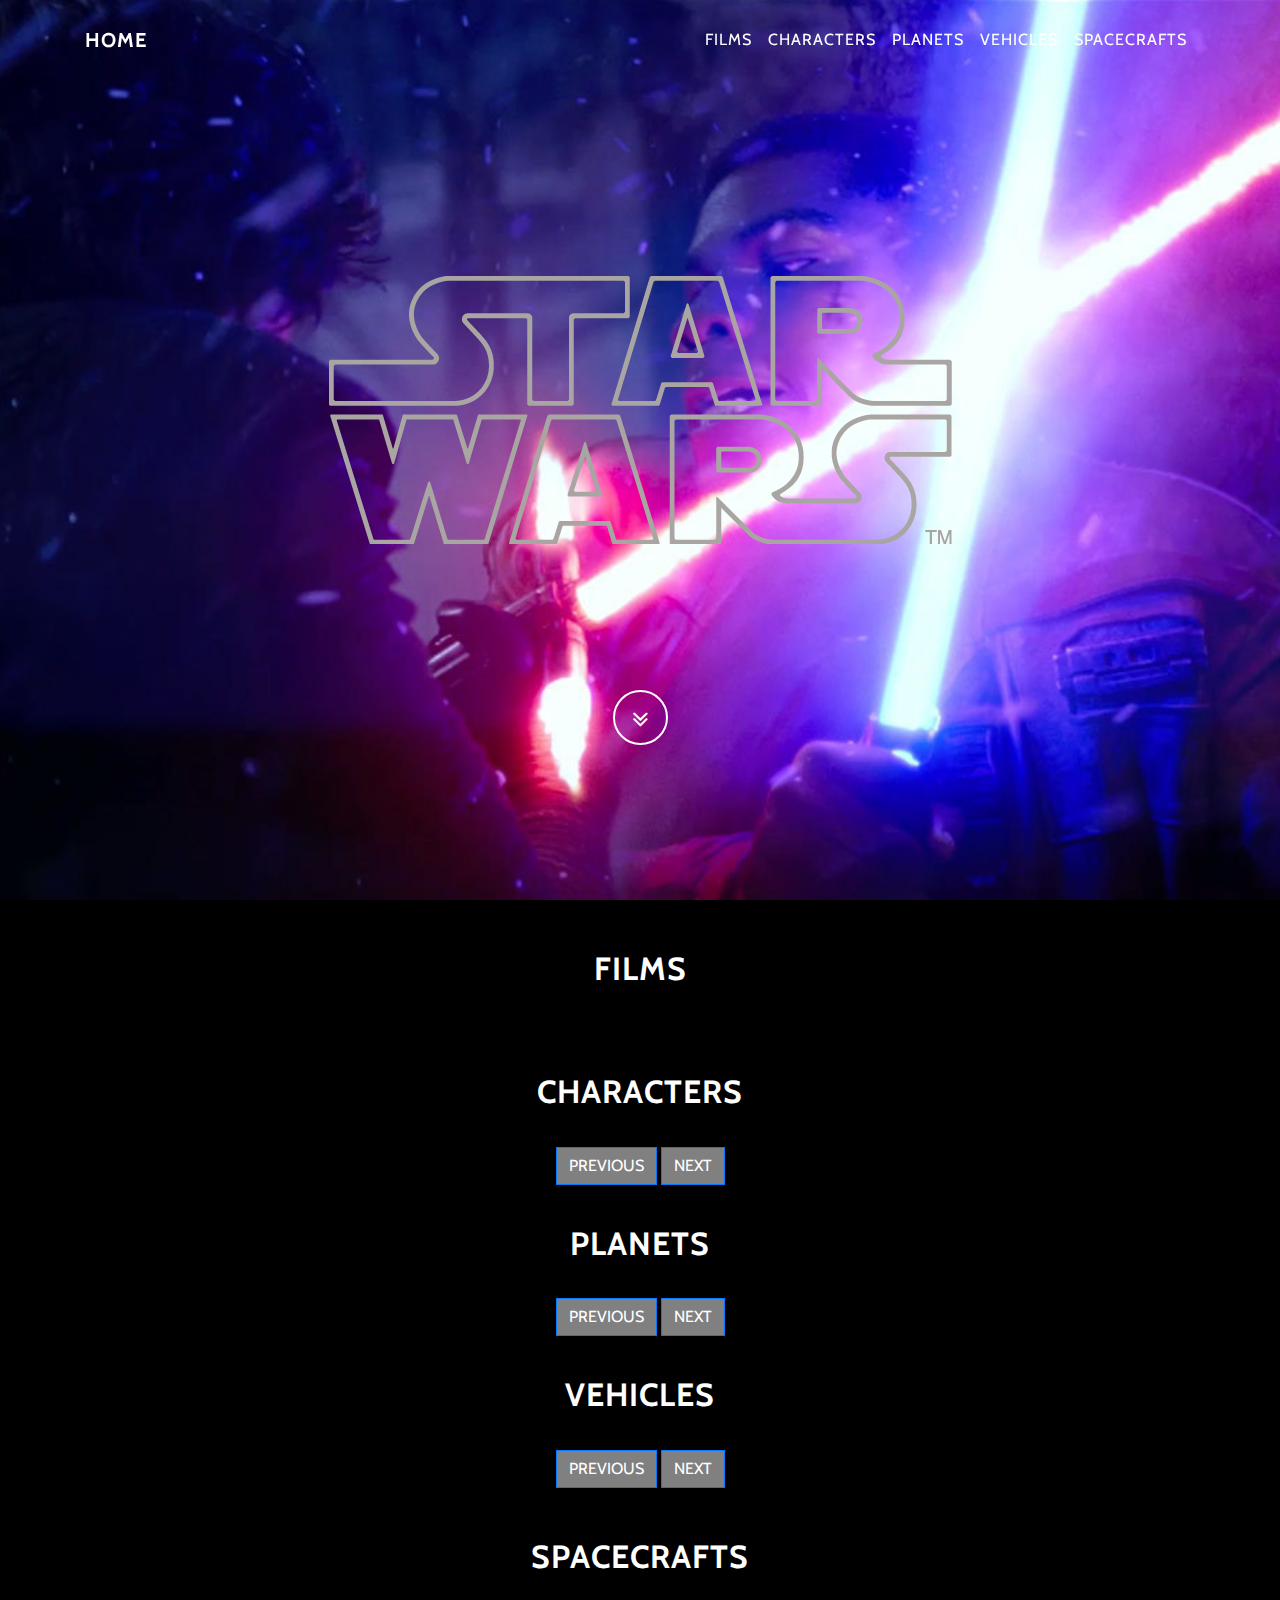
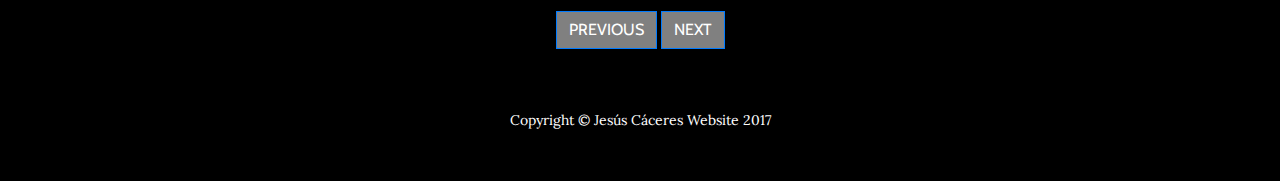
<file: index.html>
<!DOCTYPE html>
<html lang="en">

  <head>

    <meta charset="utf-8">
    <meta name="viewport" content="width=device-width, initial-scale=1, shrink-to-fit=no">
    <meta name="description" content="">
    <meta name="author" content="">

    <title>Star Wars</title>

    <!-- Bootstrap core CSS -->
    <link href="vendor/bootstrap/css/bootstrap.min.css" rel="stylesheet">

    <!-- Custom fonts for this template -->
    <link href="vendor/font-awesome/css/font-awesome.min.css" rel="stylesheet" type="text/css">
    <link href="https://fonts.googleapis.com/css?family=Lora:400,700,400italic,700italic" rel="stylesheet" type="text/css">
    <link href='https://fonts.googleapis.com/css?family=Cabin:700' rel='stylesheet' type='text/css'>

    <!-- Custom styles for this template -->
    <link href="css/grayscale.css" rel="stylesheet">

  </head>

  <body id="page-top">

    <!-- Navigation -->
    <nav class="navbar navbar-expand-lg navbar-light fixed-top" id="mainNav">
      <div class="container">
        <a class="navbar-brand js-scroll-trigger" href="#page-top">Home</a>
        <button class="navbar-toggler navbar-toggler-right" type="button" data-toggle="collapse" data-target="#navbarResponsive" aria-controls="navbarResponsive" aria-expanded="false" aria-label="Toggle navigation">
          Menu
          <i class="fa fa-bars"></i>
        </button>
        <div class="collapse navbar-collapse" id="navbarResponsive">
          <ul class="navbar-nav ml-auto">
            <li class="nav-item">
              <a class="nav-link js-scroll-trigger" href="#films">Films</a>
            </li>
            <li class="nav-item">
              <a class="nav-link js-scroll-trigger" href="#characters">Characters</a>
            </li>
            <li class="nav-item">
              <a class="nav-link js-scroll-trigger" href="#planets">Planets</a>
            </li>
            <li class="nav-item">
              <a class="nav-link js-scroll-trigger" href="#vehicles">Vehicles</a>
            </li>
            <li class="nav-item">
              <a class="nav-link js-scroll-trigger" href="#spacecrafts">Spacecrafts</a>
            </li>
          </ul>
        </div>
      </div>
    </nav>

    <!-- Modal -->
    <div class="modal fade" id="exampleModal0" tabindex="-1" role="dialog" aria-labelledby="exampleModalLabel" aria-hidden="true">
      <div class="modal-dialog" role="document">
          <div class="modal-content">
              <div class="modal-header">
                  <h5 class="modal-title">Modal title</h5>
                  <button type="button" class="close" data-dismiss="modal" aria-label="Close">
                      <span aria-hidden="true">&times;</span>
                  </button>
              </div>
              <div class="modal-body" id="exampleModalLabel0">
                  ...
              </div>
              <div class="modal-footer">
                  <button type="button" class="btn btn-secondary" data-dismiss="modal">Close</button>
              </div>
          </div>
      </div>
  </div>
  <!-- Modal -->
  <div class="modal fade" id="exampleModal1" tabindex="-1" role="dialog" aria-labelledby="exampleModalLabel" aria-hidden="true">
      <div class="modal-dialog" role="document">
          <div class="modal-content">
              <div class="modal-header">
                  <h5 class="modal-title">Modal title</h5>
                  <button type="button" class="close" data-dismiss="modal" aria-label="Close">
                      <span aria-hidden="true">&times;</span>
                  </button>
              </div>
              <div class="modal-body" id="exampleModalLabel1">
                  ...
              </div>
              <div class="modal-footer">
                  <button type="button" class="btn btn-secondary" data-dismiss="modal">Close</button>
              </div>
          </div>
      </div>
  </div>

  <!-- Modal -->
  <div class="modal fade" id="exampleModal2" tabindex="-1" role="dialog" aria-labelledby="exampleModalLabel" aria-hidden="true">
      <div class="modal-dialog" role="document">
          <div class="modal-content">
              <div class="modal-header">
                  <h5 class="modal-title">Modal title</h5>
                  <button type="button" class="close" data-dismiss="modal" aria-label="Close">
                      <span aria-hidden="true">&times;</span>
                  </button>
              </div>
              <div class="modal-body" id="exampleModalLabel2">
                  ...
              </div>
              <div class="modal-footer">
                  <button type="button" class="btn btn-secondary" data-dismiss="modal">Close</button>
              </div>
          </div>
      </div>
  </div>

  <!-- Modal -->
  <div class="modal fade" id="exampleModal3" tabindex="-1" role="dialog" aria-labelledby="exampleModalLabel" aria-hidden="true">
      <div class="modal-dialog" role="document">
          <div class="modal-content">
              <div class="modal-header">
                  <h5 class="modal-title">Modal title</h5>
                  <button type="button" class="close" data-dismiss="modal" aria-label="Close">
                      <span aria-hidden="true">&times;</span>
                  </button>
              </div>
              <div class="modal-body" id="exampleModalLabel3">
                  ...
              </div>
              <div class="modal-footer">
                  <button type="button" class="btn btn-secondary" data-dismiss="modal">Close</button>
              </div>
          </div>
      </div>
  </div>
  <!-- Modal -->
  <div class="modal fade" id="exampleModal4" tabindex="-1" role="dialog" aria-labelledby="exampleModalLabel" aria-hidden="true">
      <div class="modal-dialog" role="document">
          <div class="modal-content">
              <div class="modal-header">
                  <h5 class="modal-title">Modal title</h5>
                  <button type="button" class="close" data-dismiss="modal" aria-label="Close">
                      <span aria-hidden="true">&times;</span>
                  </button>
              </div>
              <div class="modal-body" id="exampleModalLabel4">
                  ...
              </div>
              <div class="modal-footer">
                  <button type="button" class="btn btn-secondary" data-dismiss="modal">Close</button>
              </div>
          </div>
      </div>
  </div>
  <!-- Modal -->
  <div class="modal fade" id="exampleModal5" tabindex="-1" role="dialog" aria-labelledby="exampleModalLabel" aria-hidden="true">
      <div class="modal-dialog" role="document">
          <div class="modal-content">
              <div class="modal-header">
                  <h5 class="modal-title">Modal title</h5>
                  <button type="button" class="close" data-dismiss="modal" aria-label="Close">
                      <span aria-hidden="true">&times;</span>
                  </button>
              </div>
              <div class="modal-body" id="exampleModalLabel5">
                  ...
              </div>
              <div class="modal-footer">
                  <button type="button" class="btn btn-secondary" data-dismiss="modal">Close</button>
              </div>
          </div>
      </div>
  </div>
   <!-- Modal -->
  <div class="modal fade" id="exampleModal6" tabindex="-1" role="dialog" aria-labelledby="exampleModalLabel" aria-hidden="true">
      <div class="modal-dialog" role="document">
          <div class="modal-content">
              <div class="modal-header">
                  <h5 class="modal-title">Modal title</h5>
                  <button type="button" class="close" data-dismiss="modal" aria-label="Close">
                      <span aria-hidden="true">&times;</span>
                  </button>
              </div>
              <div class="modal-body" id="exampleModalLabel6">
                  ...
              </div>
              <div class="modal-footer">
                  <button type="button" class="btn btn-secondary" data-dismiss="modal">Close</button>
              </div>
          </div>
      </div>
  </div>
  <!-- Modal -->
  <div class="modal fade" id="exampleModalC1" tabindex="-1" role="dialog" aria-labelledby="exampleModalLabel" aria-hidden="true">
    <div class="modal-dialog" role="document">
        <div class="modal-content">
            <div class="modal-header">
                <h5 class="modal-title">Modal title</h5>
                <button type="button" class="close" data-dismiss="modal" aria-label="Close">
                    <span aria-hidden="true">&times;</span>
                </button>
            </div>
            <div class="modal-body" id="exampleModalLabelC1">
                ...
            </div>
            <div class="modal-footer">
                <button type="button" class="btn btn-secondary" data-dismiss="modal">Close</button>
            </div>
        </div>
    </div>
</div>
  

    <!-- Intro Header -->
    <header class="masthead">
      <div class="intro-body">
        <div class="container">
          <div class="row">
            <div class="col-lg-12">
              <br>
              <br>
              <br>
              <br>
              <br>
              <div id="starwars">
                  <img src="img/logo.png" class="brand-heading" >
              </div>
              <p class="intro-text"></p>
                <br>
                <br>
                <br>
                <br>
              <a href="#films" class="btn btn-circle js-scroll-trigger">
                <i class="fa fa-angle-double-down animated"></i>
              </a>
            </div>
          </div>
        </div>
      </div>
    </header>

    <!-- Films Section -->
    <section class="content-section text-center">
      <div class="container">
        <h2 id="films">Films</h2>
          <div class="row" id="films-home">
              
          </div>
      </div>       
    </section>
    
        <!-- Characters Section -->
        <secti-on class="download-section content-section text-center">
          <div class="container">
            <div class="col-lg-8 mx-auto">
              <h2 id="characters">Characters</h2>
            </div>
            <div class="row" id="characters-home">
                              
            </div>
            <button class="btn btn-primary" id="prev-characters">
              Previous
            </button>
            <button class="btn btn-primary" id="next-characters">
              Next
            </button>
          </div>
        </section>

         <!-- Planets Section -->
         <secti-on class="download-section content-section text-center">
          <div class="container">
            <div class="col-lg-8 mx-auto">
              <h2 id="planets">Planets</h2>
            </div>
            <div class="row" id="planets-home">
              
            </div>
            <button class="btn btn-primary" id="prev-planets">
              Previous
          </button>
          <button class="btn btn-primary" id="next-planets">
              Next
          </button>
          </div>
        </section>

         <!-- Vehicles Section -->
         <secti-on class="download-section content-section text-center">
          <div class="container">
            <div class="col-lg-8 mx-auto">
              <h2 id="vehicles">Vehicles</h2>
            </div>
            <div class="row" id="vehicles-home">
              
            </div>
            <button class="btn btn-primary" id="prev-vehicles">
              Previous
          </button>
          <button class="btn btn-primary" id="next-vehicles">
              Next
          </button>
          </div>
        </section>
    
        <!-- Spacecrafts Section -->
        <section id="contact" class="content-section text-center">
          <div class="container">
            <div class="col-lg-8 mx-auto">
              <h2 id="spacecrafts">Spacecrafts</h2>
            </div>
            <div class="row" id="spacecrafts-home">
              
            </div>
            <button class="btn btn-primary" id="prev-spacecrafts">
              Previous
          </button>
          <button class="btn btn-primary" id="next-spacecrafts">
              Next
          </button>
          </div>
        </section>
    
        <!-- Footer -->
        <footer>
          <div class="container text-center">
            <p>Copyright &copy; Jesús Cáceres Website 2017</p>
          </div>
        </footer>
    
        <!-- Bootstrap core JavaScript -->
        <script src="vendor/jquery/jquery.min.js"></script>
        <script src="vendor/bootstrap/js/bootstrap.bundle.min.js"></script>
    
        <!-- Plugin JavaScript -->
        <script src="vendor/jquery-easing/jquery.easing.min.js"></script>
    
        <!-- Custom scripts for this template -->
        <script src="js/grayscale.min.js"></script>
        <script src="js/home-films.js"></script>
        <script src="js/films1-character-details.1.js"></script>
        <script src="js/characters-planet-details.js"></script>
        <script src="js/home-characters.js"></script>
        <script src="js/home-planets.js"></script>
        <script src="js/home-vehicles.js"></script>
        <script src="js/home-spacecrafts.js"></script>
    
      </body>
    
    </html
</file>
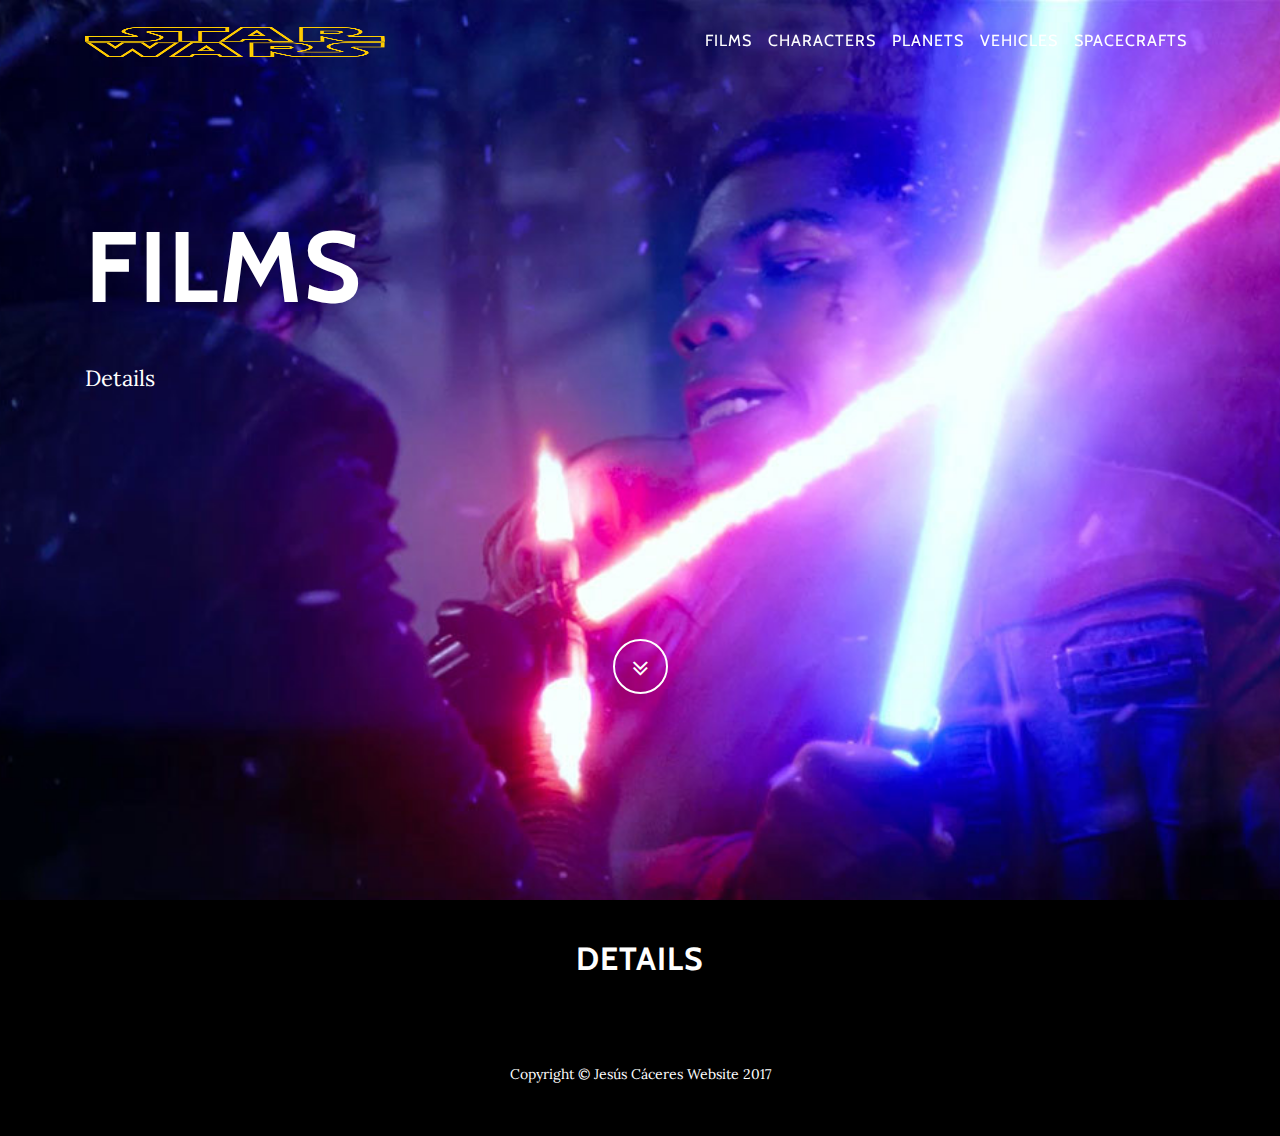
<file: films1-character-details.html>
<!DOCTYPE html>
<html lang="en">

  <head>

    <meta charset="utf-8">
    <meta name="viewport" content="width=device-width, initial-scale=1, shrink-to-fit=no">
    <meta name="description" content="">
    <meta name="author" content="">

    <title>Films</title>

    <!-- Bootstrap core CSS -->
    <link href="vendor/bootstrap/css/bootstrap.min.css" rel="stylesheet">

    <!-- Custom fonts for this template -->
    <link href="vendor/font-awesome/css/font-awesome.min.css" rel="stylesheet" type="text/css">
    <link href="https://fonts.googleapis.com/css?family=Lora:400,700,400italic,700italic" rel="stylesheet" type="text/css">
    <link href='https://fonts.googleapis.com/css?family=Cabin:700' rel='stylesheet' type='text/css'>

    <!-- Custom styles for this template -->
    <link href="css/grayscale.css" rel="stylesheet">

  </head>

  <body id="page-top">

    <!-- Navigation -->
    <nav class="navbar navbar-expand-lg navbar-light fixed-top" id="mainNav">
      <div class="container">
        <a class="navbar-brand js-scroll-trigger" href="#page-top"><img src="img/logo2.png" width="300" height="30"></a>
        <button class="navbar-toggler navbar-toggler-right" type="button" data-toggle="collapse" data-target="#navbarResponsive" aria-controls="navbarResponsive" aria-expanded="false" aria-label="Toggle navigation">
          Menu
          <i class="fa fa-bars"></i>
        </button>
        <div class="collapse navbar-collapse" id="navbarResponsive">
          <ul class="navbar-nav ml-auto">
            <li class="nav-item">
              <a class="nav-link js-scroll-trigger" href="#films">Films</a>
            </li>
            <li class="nav-item">
              <a class="nav-link js-scroll-trigger" href="#characters">Characters</a>
            </li>
            <li class="nav-item">
              <a class="nav-link js-scroll-trigger" href="#planets">Planets</a>
            </li>
            <li class="nav-item">
              <a class="nav-link js-scroll-trigger" href="#vehicles">Vehicles</a>
            </li>
            <li class="nav-item">
              <a class="nav-link js-scroll-trigger" href="#spacecrafts">Spacecrafts</a>
            </li>
          </ul>
        </div>
      </div>
    </nav>

    <!-- Intro Header -->
    <header class="masthead">
      <div class="intro-body">
        <div class="container">
          <div class="row">
            <div class="col-lg-12 mx-auto">
              <h2 class="brand-heading">Films</h2>
              <p class="intro-text">Details
                <br></p>
                <br>
                <br>
                <br>
                <br>
                <br>
                <br>
                <br>
                <br>
              <a href="#characters" class="btn btn-circle js-scroll-trigger">
                <i class="fa fa-angle-double-down animated"></i>
              </a>
            </div>
          </div>
        </div>
      </div>
    </header>

        <!-- Download Section -->
        <secti-on class="download-section content-section text-center">
          <div class="container">
            <div class="col-lg-8 mx-auto">
              <h2 id="characters">Details</h2>
            </div>
            <div class="row" id="films1-character-details">
              
            </div>
          </div>
        </section>
    
        <!-- Footer -->
        <footer>
          <div class="container text-center">
            <p>Copyright &copy; Jesús Cáceres Website 2017</p>
          </div>
        </footer>
    
        <!-- Bootstrap core JavaScript -->
        <script src="vendor/jquery/jquery.min.js"></script>
        <script src="vendor/bootstrap/js/bootstrap.bundle.min.js"></script>
    
        <!-- Plugin JavaScript -->
        <script src="vendor/jquery-easing/jquery.easing.min.js"></script>
    
        <!-- Custom scripts for this template -->
        <script src="js/grayscale.min.js"></script>
        <script src="js/films1-character-details.1.js"></script>
    
      </body>
    
    </html>
</file>
<file: css/grayscale.css>
/*!
 * Start Bootstrap - Grayscale v4.0.0-beta.2 (https://startbootstrap.com/template-overviews/grayscale)
 * Copyright 2013-2017 Start Bootstrap
 * Licensed under MIT (https://github.com/BlackrockDigital/startbootstrap-grayscale/blob/master/LICENSE)
 */
body {
  font-family: 'Lora', 'Helvetica Neue', Helvetica, Arial, sans-serif;
  position: relative;
  width: 100%;
  height: 100%;
  color: white;
  background-color: black; }

html {
  width: 100%;
  height: 100%; }

h1,
h2,
h3,
h4,
h5,
h6 {
  font-family: 'Cabin', 'Helvetica Neue', Helvetica, Arial, sans-serif;
  font-weight: 700;
  margin: 0 0 35px;
  letter-spacing: 1px;
  text-transform: uppercase; }

p {
  font-size: 16px;
  line-height: 1.5;
  margin: 0 0 25px; }
  @media (min-width: 768px) {
    p {
      font-size: 18px;
      line-height: 1.6;
      margin: 0 0 35px; } }

a {
  -webkit-transition: all 0.2s ease-in-out;
  -moz-transition: all 0.2s ease-in-out;
  transition: all 0.2s ease-in-out;
  color: #42DCA3; }
  a:focus, a:hover {
    text-decoration: none;
    color: #1d9b6c; }

#mainNav {
  font-family: 'Cabin', 'Helvetica Neue', Helvetica, Arial, sans-serif;
  margin-bottom: 0;
  text-transform: uppercase;
  border-bottom: 1px solid rgba(255, 255, 255, 0.3);
  background-color: black; }
  #mainNav .navbar-toggler {
    font-size: 14px;
    padding: 11px;
    color: white;
    border: 1px solid white; }
  #mainNav .navbar-brand {
    font-weight: 700; }
  #mainNav a {
    color: white; }
  #mainNav .navbar-nav .nav-item {
    -webkit-transition: background 0.3s ease-in-out;
    -moz-transition: background 0.3s ease-in-out;
    transition: background 0.3s ease-in-out; }
    #mainNav .navbar-nav .nav-item:hover {
      color: fade(white, 80%);
      outline: none;
      background-color: transparent; }
    #mainNav .navbar-nav .nav-item:active, #mainNav .navbar-nav .nav-item:focus {
      outline: none;
      background-color: transparent; }
  @media (min-width: 992px) {
    #mainNav {
      padding-top: 20px;
      padding-bottom: 20px;
      -webkit-transition: background 0.3s ease-in-out, padding-top 0.3s ease-in-out, padding-bottom 0.3s;
      -moz-transition: background 0.3s ease-in-out, padding-top 0.3s ease-in-out, padding-bottom 0.3s;
      transition: background 0.3s ease-in-out, padding-top 0.3s ease-in-out, padding-bottom 0.3s;
      letter-spacing: 1px;
      border-bottom: none;
      background: transparent; }
      #mainNav.navbar-shrink {
        padding-top: 10px;
        padding-bottom: 10px;
        border-bottom: 1px solid rgba(255, 255, 255, 0.3);
        background: black; }
      #mainNav .nav-link.active {
        outline: none;
        background-color: rgba(255, 255, 255, 0.3); }
        #mainNav .nav-link.active:hover {
          color: white; } }

.top-buffer { margin-top:30px;
}

#films, #characters, #planets, #vehicles, #spacecrafts {
  padding-top: 40px;
}

#logo {
  width: 10 ;
  height: 10;
}

.card-text, .card-release-date, .card-episode, .card-director, .card-producer {
  color: black;
}

.card-white {
  color: white;
}

#exampleModalLabel, #exampleModalLabel0, #exampleModalLabel1, #exampleModalLabel2, #exampleModalLabel3, #exampleModalLabel4, #exampleModalLabel5, #exampleModalLabel6 {
  color: black;
}

#starwards {
  text-align: left;  
}

#prev-characters, #next-characters, #prev-planets, #next-planets, #prev-vehicles, #next-vehicles, #prev-spacecrafts, #next-spacecrafts {
  color: fade(white, 80%);
  outline: none;
  background-color: gray;
  outline-color: gray;
}

#spacecrafts-home {
  color: white;
}

.masthead {
  display: table;
  width: 100%;
  height: auto;
  padding: 200px 0;
  text-align: center;
  color: white;
  background: url("../img/intro-bg.jpg") no-repeat bottom center scroll;
  background-color: black;
  -webkit-background-size: cover;
  -moz-background-size: cover;
  -o-background-size: cover;
  background-size: cover; }
  .masthead .intro-body {
    display: table-cell;
    vertical-align: middle; }
    .masthead .intro-body .brand-heading {
      font-size: 10px; }
    .masthead .intro-body .intro-text {
      font-size: 18px;
      text-align: left; }
  @media (min-width: 768px) {
    .masthead {
      height: 100%;
      padding: 0; }
      .masthead .intro-body .brand-heading {
        font-size: 100px;
        text-align: left; }
      .masthead .intro-body .intro-text {
        font-size: 22px; } }

.btn-circle {
  font-size: 26px;
  width: 55px;
  height: 55px;
  margin-top: 15px;
  line-height: 45px;
  -webkit-transition: background 0.3s ease-in-out;
  -moz-transition: background 0.3s ease-in-out;
  transition: background 0.3s ease-in-out;
  color: white;
  border: 2px solid white;
  border-radius: 100% !important;
  background: transparent; }
  .btn-circle:focus, .btn-circle:hover {
    color: white;
    outline: none;
    background: rgba(255, 255, 255, 0.1); }

.content-section {
  padding-top: 10px;
  padding-bottom: 10px; }

.download-section {
  color: white;
  background: url("../img/downloads-bg.jpg") no-repeat center center scroll;
  background-color: black;
  -webkit-background-size: cover;
  -moz-background-size: cover;
  -o-background-size: cover;
  background-size: cover; }

.btn {
  font-family: 'Cabin', 'Helvetica Neue', Helvetica, Arial, sans-serif;
  font-weight: 400;
  -webkit-transition: all 0.3s ease-in-out;
  -moz-transition: all 0.3s ease-in-out;
  transition: all 0.3s ease-in-out;
  text-transform: uppercase;
  border-radius: 0; }

.btn-default {
  color: #42DCA3;
  border: 1px solid #42DCA3;
  background-color: transparent; }
  .btn-default:focus, .btn-default:hover {
    color: black;
    border: 1px solid #42DCA3;
    outline: none;
    background-color: #42DCA3; }

ul.banner-social-buttons {
  margin-top: 0; }
  @media (max-width: 1199px) {
    ul.banner-social-buttons {
      margin-top: 15px; } }
  @media (max-width: 767px) {
    ul.banner-social-buttons li {
      display: block;
      margin-bottom: 20px;
      padding: 0; }
      ul.banner-social-buttons li:last-child {
        margin-bottom: 0; } }

footer {
  padding: 50px 0; }
  footer p {
    font-size: 14px;
    margin: 0; }

::-moz-selection {
  background: #fcfcfc;
  background: rgba(255, 255, 255, 0.2);
  text-shadow: none; }

::selection {
  background: #fcfcfc;
  background: rgba(255, 255, 255, 0.2);
  text-shadow: none; }

img::selection {
  background: transparent; }

img::-moz-selection {
  background: transparent; }

body {
  -webkit-tap-highlight-color: rgba(255, 255, 255, 0.2); }
</file>
